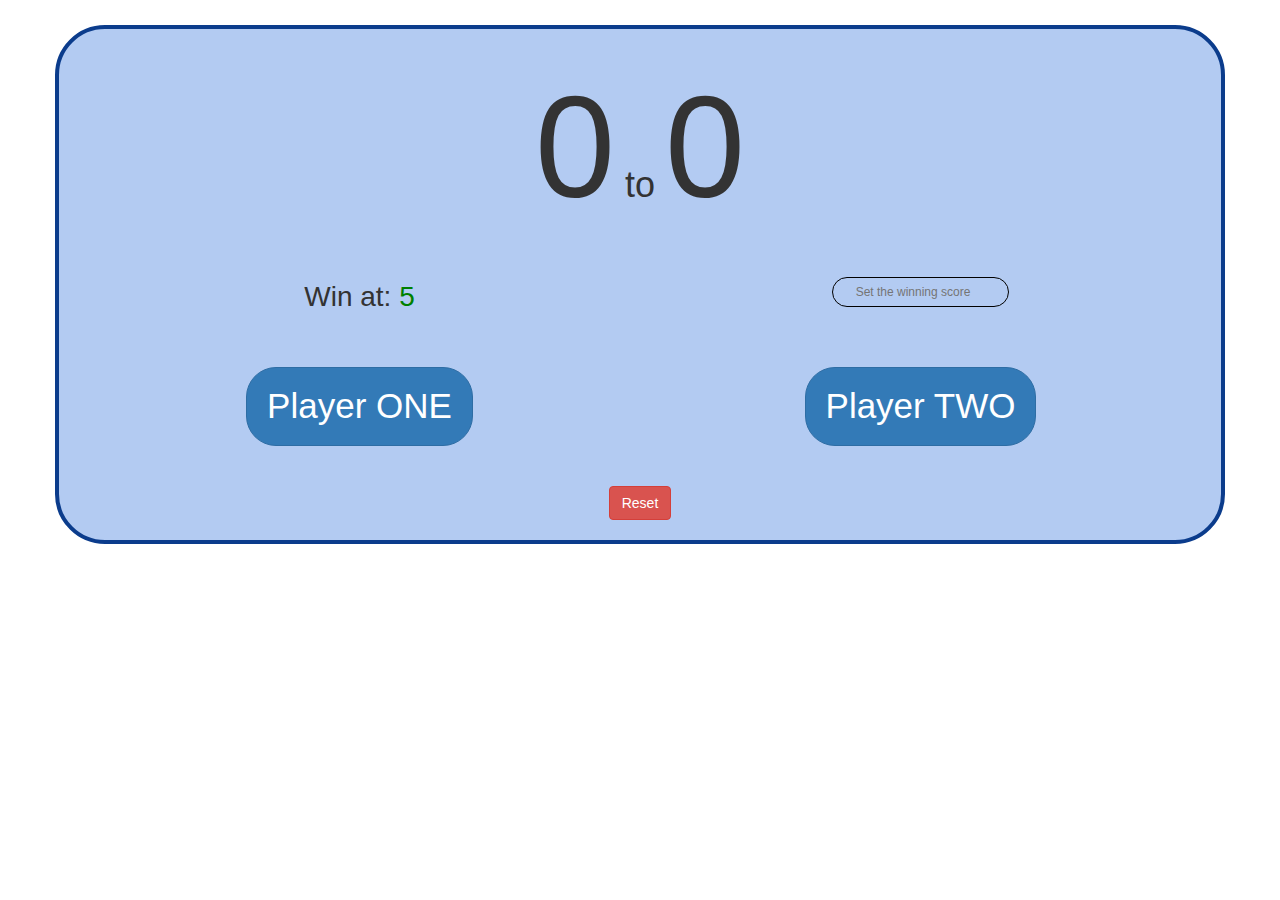
<file: index.html>
<!DOCTYPE html>
<html>
<head>
	<title>Score Keeper</title>
	<link rel="stylesheet" type="text/css" href="scorekeeper.css">
	<link rel="stylesheet" type="text/css" href="https://maxcdn.bootstrapcdn.com/bootstrap/3.3.7/css/bootstrap.min.css">
	<meta name="viewport" content="width=device-width, initial-scale=1">
</head>
<body>
	
	<div class="container">
		
		<!-- scoreboard -->
		<div class="row">
			<h1 class="col-lg-12 score"><span id="p1Display">0</span> to <span id="p2Display">0</span></h1>
		</div>

		<!-- winning score -->
		<div class="row">
			<p class="col-lg-6 col-md-6 col-sm-6">Win at: <span id="set-score">5</span></p>
			<div id="num-input" class="col-lg-6 col-md-6 col-sm-6"><input type="number" class="btn btn-sm num" placeholder="Set the winning score"></div>
		</div>

		<!-- players -->
		<div class="row">
		  <div class="col-lg-6 col-md-6 col-sm-6">
		    <button id="p1" class="btn btn-primary btn-lg players">Player ONE</button>
		  </div>
		  <div class="col-lg-6 col-md-6 col-sm-6">
		    <button id="p2" class="btn btn-primary btn-lg players">Player TWO</button>
		  </div>
		</div>

		<!-- reset -->
		<div class="row">
			<button id="reset" class="btn btn-md btn-danger">Reset</button>
		</div>
		
	</div>


<script type="text/javascript" src="scorekeeper.js"></script>
</body>
</html>
</file>
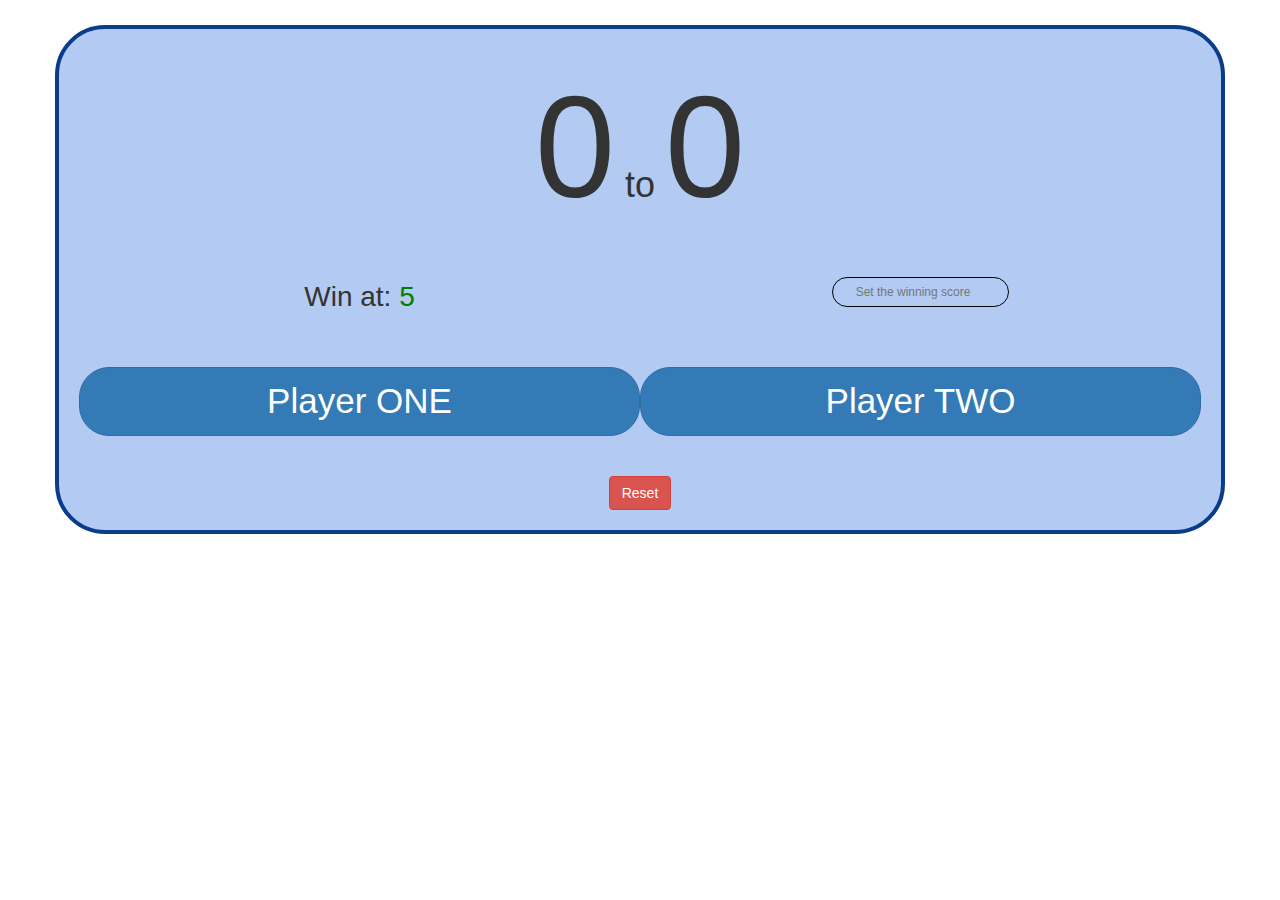
<file: score keeper/scorekeeper.html>
<!DOCTYPE html>
<html>
<head>
	<title>Score Keeper</title>
	<link rel="stylesheet" type="text/css" href="scorekeeper.css">
	<link rel="stylesheet" type="text/css" href="https://maxcdn.bootstrapcdn.com/bootstrap/3.3.7/css/bootstrap.min.css">
	<meta name="viewport" content="width=device-width, initial-scale=1">
</head>
<body>
	
	<div class="container">
		
		<!-- scoreboard -->
		<div class="row">
			<h1 class="col-lg-12 score"><span id="p1Display">0</span> to <span id="p2Display">0</span></h1>
		</div>

		<!-- winning score -->
		<div class="row">
			<p class="col-lg-6 col-md-6 col-sm-6">Win at: <span id="set-score">5</span></p>
			<div id="num-input" class="col-lg-6 col-md-6 col-sm-6"><input type="number" class="btn btn-sm num" placeholder="Set the winning score"></div>
		</div>

		<!-- players -->
		<div class="row">
			<button id="p1" class="col-lg-6 col-md-6 col-sm-6 btn btn-primary btn-lg players">Player ONE</button>
			<button id="p2" class="col-lg-6 col-md-6 col-sm-6 btn btn-primary btn-lg players">Player TWO</button>
		</div>

		<!-- reset -->
		<div class="row">
			<button id="reset" class="btn btn-md btn-danger">Reset</button>
		</div>
		
	</div>


<script type="text/javascript" src="scorekeeper.js"></script>
</body>
</html>
</file>
<file: scorekeeper.css>
.winner {
	color: green;
}

#set-score{
	color: green;
}

p {
	font-size: 200%;
}

h1.score span {
	font-size: 400%;
}

.container {
	text-align: center;
	border: 4px solid #0b3c8c;
	border-radius: 50px;
	margin-top: 25px;
	background: #b3cbf2;
}

.row {
	padding: 20px;
}

.btn.num {
	border: 1px solid black;
	background: #b3cbf2;
	border-radius: 15px;
}

button.players {
	font-size: 250%;
	border-radius: 30px;
	padding: 15px 20px;
}
</file>
<file: score keeper/scorekeeper.css>
.winner {
	color: green;
}

#set-score{
	color: green;
}

p {
	font-size: 200%;
}

h1.score span {
	font-size: 400%;
}

.container {
	text-align: center;
	border: 4px solid #0b3c8c;
	border-radius: 50px;
	margin-top: 25px;
	background: #b3cbf2;
}

.row {
	padding: 20px;
}

.btn.num {
	border: 1px solid black;
	background: #b3cbf2;
	border-radius: 15px;
}

button.players {
	font-size: 250%;
	border-radius: 30px;
}
</file>
